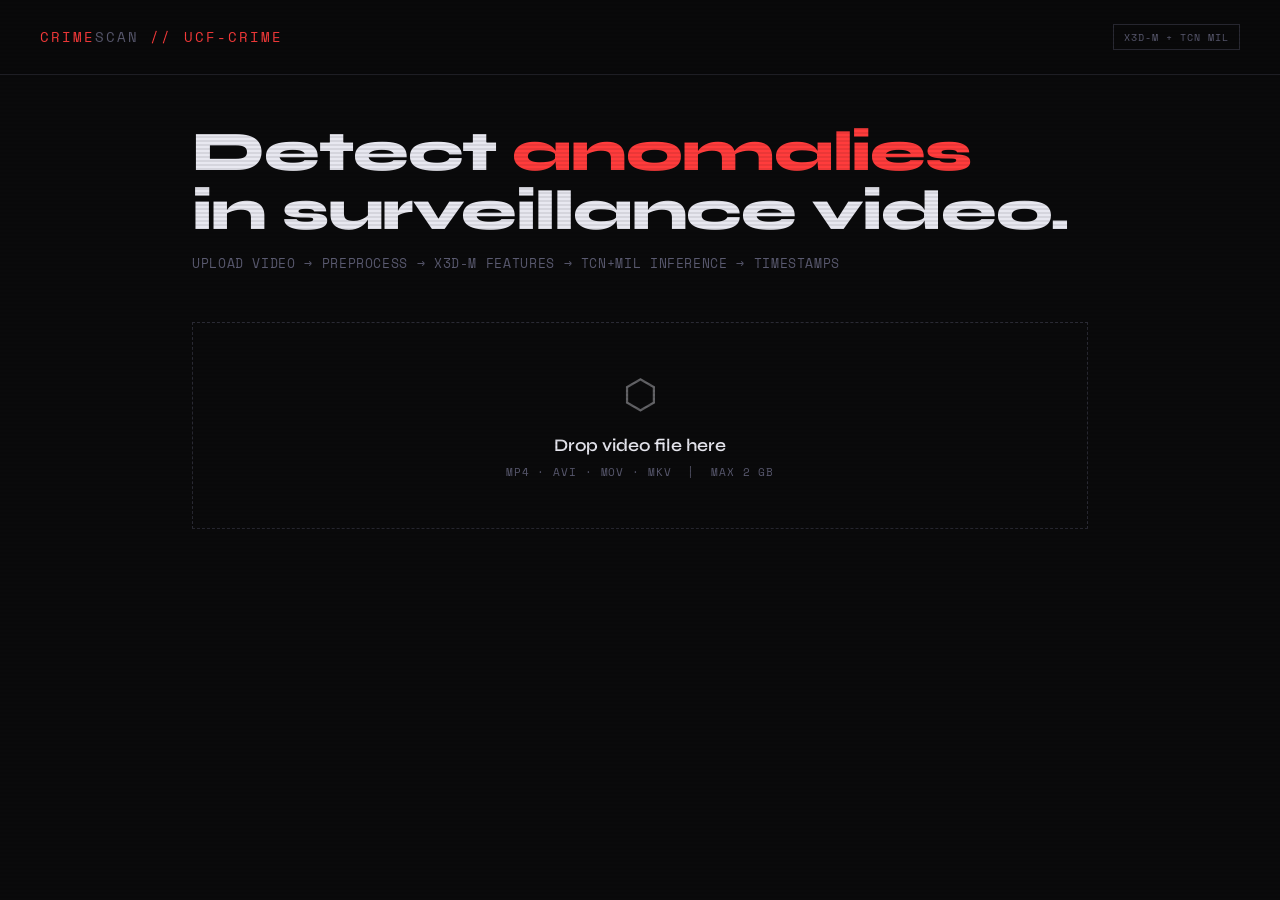
<file: ucf_crime_webapp/templates/index.html>
<!DOCTYPE html>
<html lang="en">
<head>
<meta charset="UTF-8">
<meta name="viewport" content="width=device-width, initial-scale=1.0">
<title>CrimeScan — Video Anomaly Detection</title>
<link rel="preconnect" href="https://fonts.googleapis.com">
<link href="https://fonts.googleapis.com/css2?family=Space+Mono:wght@400;700&family=Syne:wght@400;600;800&display=swap" rel="stylesheet">
<style>
  /* ── Reset & Base ──────────────────────────────────────────────────────── */
  *, *::before, *::after { box-sizing: border-box; margin: 0; padding: 0; }

  :root {
    --bg:       #0a0a0b;
    --surface:  #111114;
    --border:   #1e1e24;
    --border2:  #2a2a34;
    --text:     #e8e8f0;
    --muted:    #5a5a70;
    --accent:   #ff3c3c;
    --accent2:  #ff7a3c;
    --safe:     #3cff8f;
    --warn:     #ffd23c;
    --mono:     'Space Mono', monospace;
    --sans:     'Syne', sans-serif;
  }

  html { font-size: 16px; }
  body {
    background: var(--bg);
    color: var(--text);
    font-family: var(--sans);
    min-height: 100vh;
    overflow-x: hidden;
  }

  /* ── Scanline overlay ─────────────────────────────────────────────────── */
  body::before {
    content: '';
    position: fixed; inset: 0;
    background: repeating-linear-gradient(
      0deg,
      transparent,
      transparent 2px,
      rgba(0,0,0,0.08) 2px,
      rgba(0,0,0,0.08) 4px
    );
    pointer-events: none;
    z-index: 9999;
  }

  /* ── Header ───────────────────────────────────────────────────────────── */
  header {
    display: flex;
    align-items: center;
    justify-content: space-between;
    padding: 1.5rem 2.5rem;
    border-bottom: 1px solid var(--border);
    position: sticky; top: 0; z-index: 100;
    background: rgba(10,10,11,0.92);
    backdrop-filter: blur(12px);
  }

  .logo {
    font-family: var(--mono);
    font-size: 0.85rem;
    letter-spacing: 0.15em;
    color: var(--accent);
    text-transform: uppercase;
  }
  .logo span { color: var(--muted); }

  .badge {
    font-family: var(--mono);
    font-size: 0.65rem;
    padding: 0.25rem 0.6rem;
    border: 1px solid var(--border2);
    color: var(--muted);
    letter-spacing: 0.1em;
  }

  /* ── Main layout ──────────────────────────────────────────────────────── */
  main {
    max-width: 960px;
    margin: 0 auto;
    padding: 3rem 2rem 6rem;
  }

  .hero {
    margin-bottom: 3rem;
  }
  .hero h1 {
    font-size: clamp(2rem, 5vw, 3.5rem);
    font-weight: 800;
    line-height: 1.05;
    letter-spacing: -0.02em;
    margin-bottom: 0.75rem;
  }
  .hero h1 em {
    font-style: normal;
    color: var(--accent);
  }
  .hero p {
    color: var(--muted);
    font-family: var(--mono);
    font-size: 0.8rem;
    letter-spacing: 0.05em;
    line-height: 1.7;
  }

  /* ── Upload zone ──────────────────────────────────────────────────────── */
  #drop-zone {
    border: 1px dashed var(--border2);
    padding: 3rem 2rem;
    text-align: center;
    cursor: pointer;
    transition: border-color 0.2s, background 0.2s;
    position: relative;
    overflow: hidden;
  }
  #drop-zone:hover, #drop-zone.drag-over {
    border-color: var(--accent);
    background: rgba(255,60,60,0.03);
  }
  #drop-zone .upload-icon {
    font-size: 2.5rem;
    margin-bottom: 1rem;
    display: block;
    opacity: 0.4;
  }
  #drop-zone h2 {
    font-size: 1.1rem;
    font-weight: 600;
    margin-bottom: 0.4rem;
  }
  #drop-zone p {
    font-family: var(--mono);
    font-size: 0.7rem;
    color: var(--muted);
    letter-spacing: 0.08em;
  }
  #file-input { display: none; }

  /* ── Progress ─────────────────────────────────────────────────────────── */
  #progress-panel {
    display: none;
    margin-top: 2rem;
    border: 1px solid var(--border);
    padding: 1.5rem;
  }

  .stage-row {
    display: flex;
    align-items: center;
    gap: 1rem;
    padding: 0.6rem 0;
    border-bottom: 1px solid var(--border);
  }
  .stage-row:last-child { border-bottom: none; }

  .stage-icon {
    width: 28px; height: 28px;
    border: 1px solid var(--border2);
    display: flex; align-items: center; justify-content: center;
    font-family: var(--mono);
    font-size: 0.65rem;
    color: var(--muted);
    flex-shrink: 0;
  }
  .stage-icon.active { border-color: var(--warn); color: var(--warn); }
  .stage-icon.done   { border-color: var(--safe); color: var(--safe); }
  .stage-icon.error  { border-color: var(--accent); color: var(--accent); }

  .stage-label {
    flex: 1;
    font-family: var(--mono);
    font-size: 0.75rem;
    letter-spacing: 0.06em;
  }
  .stage-label .name { color: var(--text); }
  .stage-label .desc { color: var(--muted); font-size: 0.65rem; }

  .stage-time {
    font-family: var(--mono);
    font-size: 0.65rem;
    color: var(--muted);
    min-width: 60px;
    text-align: right;
  }

  /* Spinner */
  .spin {
    display: inline-block;
    animation: spin 0.8s linear infinite;
  }
  @keyframes spin { to { transform: rotate(360deg); } }

  /* ── Results ──────────────────────────────────────────────────────────── */
  #results-panel {
    display: none;
    margin-top: 2rem;
  }

  .verdict {
    display: flex;
    align-items: center;
    gap: 1.5rem;
    padding: 1.5rem;
    border: 1px solid var(--border);
    margin-bottom: 1.5rem;
  }
  .verdict.anomalous { border-color: var(--accent); background: rgba(255,60,60,0.04); }
  .verdict.normal    { border-color: var(--safe);   background: rgba(60,255,143,0.04); }

  .verdict-dot {
    width: 12px; height: 12px; border-radius: 50%;
    flex-shrink: 0;
  }
  .anomalous .verdict-dot { background: var(--accent); box-shadow: 0 0 12px var(--accent); }
  .normal    .verdict-dot { background: var(--safe);   box-shadow: 0 0 12px var(--safe); }

  .verdict-text h3 {
    font-size: 1.1rem;
    font-weight: 600;
    margin-bottom: 0.2rem;
  }
  .verdict-text p {
    font-family: var(--mono);
    font-size: 0.7rem;
    color: var(--muted);
    letter-spacing: 0.05em;
  }

  /* Stats row */
  .stats-row {
    display: grid;
    grid-template-columns: repeat(auto-fit, minmax(120px, 1fr));
    gap: 1px;
    background: var(--border);
    border: 1px solid var(--border);
    margin-bottom: 1.5rem;
  }
  .stat-cell {
    background: var(--surface);
    padding: 1rem;
  }
  .stat-cell .label {
    font-family: var(--mono);
    font-size: 0.6rem;
    color: var(--muted);
    letter-spacing: 0.1em;
    text-transform: uppercase;
    margin-bottom: 0.4rem;
  }
  .stat-cell .value {
    font-family: var(--mono);
    font-size: 1rem;
    font-weight: 700;
    color: var(--text);
  }

  /* ── Score timeline ───────────────────────────────────────────────────── */
  .section-title {
    font-family: var(--mono);
    font-size: 0.65rem;
    letter-spacing: 0.12em;
    color: var(--muted);
    text-transform: uppercase;
    margin-bottom: 0.75rem;
  }

  #timeline-wrap {
    margin-bottom: 1.5rem;
  }

  #score-canvas {
    width: 100%;
    height: 120px;
    display: block;
    border: 1px solid var(--border);
    cursor: crosshair;
  }

  .timeline-labels {
    display: flex;
    justify-content: space-between;
    font-family: var(--mono);
    font-size: 0.6rem;
    color: var(--muted);
    margin-top: 0.3rem;
    padding: 0 2px;
  }

  /* Tooltip */
  #canvas-tooltip {
    position: fixed;
    background: var(--surface);
    border: 1px solid var(--border2);
    padding: 0.4rem 0.7rem;
    font-family: var(--mono);
    font-size: 0.65rem;
    color: var(--text);
    pointer-events: none;
    opacity: 0;
    transition: opacity 0.1s;
    z-index: 200;
  }

  /* ── Events table ─────────────────────────────────────────────────────── */
  .events-section { margin-bottom: 2rem; }

  .no-events {
    font-family: var(--mono);
    font-size: 0.75rem;
    color: var(--safe);
    padding: 1rem;
    border: 1px solid var(--border);
    letter-spacing: 0.06em;
  }

  table {
    width: 100%;
    border-collapse: collapse;
    font-family: var(--mono);
    font-size: 0.75rem;
  }
  thead tr {
    border-bottom: 1px solid var(--border2);
  }
  th {
    text-align: left;
    padding: 0.5rem 0.75rem;
    color: var(--muted);
    font-size: 0.65rem;
    letter-spacing: 0.1em;
    text-transform: uppercase;
    font-weight: 400;
  }
  td {
    padding: 0.6rem 0.75rem;
    border-bottom: 1px solid var(--border);
    color: var(--text);
  }
  tr:last-child td { border-bottom: none; }
  .event-num {
    color: var(--accent);
    font-weight: 700;
  }

  /* Timings */
  .timings-row {
    display: flex;
    gap: 0.5rem;
    flex-wrap: wrap;
    margin-top: 1rem;
  }
  .timing-chip {
    font-family: var(--mono);
    font-size: 0.65rem;
    color: var(--muted);
    border: 1px solid var(--border);
    padding: 0.25rem 0.5rem;
  }

  /* ── Reset button ─────────────────────────────────────────────────────── */
  #reset-btn {
    display: none;
    margin-top: 2rem;
    font-family: var(--mono);
    font-size: 0.75rem;
    letter-spacing: 0.1em;
    color: var(--muted);
    background: transparent;
    border: 1px solid var(--border2);
    padding: 0.6rem 1.2rem;
    cursor: pointer;
    text-transform: uppercase;
    transition: color 0.2s, border-color 0.2s;
  }
  #reset-btn:hover { color: var(--text); border-color: var(--text); }

  /* ── Error banner ─────────────────────────────────────────────────────── */
  #error-banner {
    display: none;
    margin-top: 1.5rem;
    border: 1px solid var(--accent);
    padding: 1rem 1.25rem;
    font-family: var(--mono);
    font-size: 0.75rem;
    color: var(--accent);
    letter-spacing: 0.04em;
  }

  /* ── Responsive ───────────────────────────────────────────────────────── */
  @media (max-width: 600px) {
    header { padding: 1rem 1.25rem; }
    main { padding: 2rem 1.25rem 4rem; }
    .hero h1 { font-size: 2rem; }
  }
</style>
</head>
<body>

<header>
  <div class="logo">CRIME<span>SCAN</span> // UCF-CRIME</div>
  <div class="badge">X3D-M + TCN MIL</div>
</header>

<main>
  <div class="hero">
    <h1>Detect <em>anomalies</em><br>in surveillance video.</h1>
    <p>
      UPLOAD VIDEO → PREPROCESS → X3D-M FEATURES → TCN+MIL INFERENCE → TIMESTAMPS
    </p>
  </div>

  <!-- Upload -->
  <div id="drop-zone">
    <span class="upload-icon">⬡</span>
    <h2>Drop video file here</h2>
    <p>MP4 · AVI · MOV · MKV &nbsp;|&nbsp; MAX 2 GB</p>
    <input type="file" id="file-input" accept="video/*">
  </div>

  <!-- Error -->
  <div id="error-banner"></div>

  <!-- Progress -->
  <div id="progress-panel">
    <div class="stage-row" id="stage-upload">
      <div class="stage-icon" id="icon-upload">S0</div>
      <div class="stage-label">
        <div class="name">UPLOAD</div>
        <div class="desc">Receiving video file</div>
      </div>
      <div class="stage-time" id="time-upload">—</div>
    </div>
    <div class="stage-row" id="stage-preprocess">
      <div class="stage-icon" id="icon-preprocess">S1</div>
      <div class="stage-label">
        <div class="name">PREPROCESS</div>
        <div class="desc">FFmpeg · 224×224 · 30 fps · strip audio</div>
      </div>
      <div class="stage-time" id="time-preprocess">—</div>
    </div>
    <div class="stage-row" id="stage-features">
      <div class="stage-icon" id="icon-features">S2</div>
      <div class="stage-label">
        <div class="name">FEATURE EXTRACTION</div>
        <div class="desc">X3D-M · 16-frame windows · 50% overlap · (N, 2048)</div>
      </div>
      <div class="stage-time" id="time-features">—</div>
    </div>
    <div class="stage-row" id="stage-infer">
      <div class="stage-icon" id="icon-infer">S3</div>
      <div class="stage-label">
        <div class="name">INFERENCE</div>
        <div class="desc">MultiScaleTCN + MIL scorer · median smoothing</div>
      </div>
      <div class="stage-time" id="time-infer">—</div>
    </div>
  </div>

  <!-- Results -->
  <div id="results-panel">

    <div id="verdict-box" class="verdict"></div>

    <div class="stats-row" id="stats-row"></div>

    <div id="timeline-wrap">
      <div class="section-title">ANOMALY SCORE TIMELINE</div>
      <canvas id="score-canvas"></canvas>
      <div class="timeline-labels">
        <span id="t-start">0:00</span>
        <span id="t-mid"></span>
        <span id="t-end"></span>
      </div>
    </div>

    <div class="events-section">
      <div class="section-title">DETECTED EVENTS</div>
      <div id="events-container"></div>
    </div>

    <div class="timings-row" id="timings-row"></div>
  </div>

  <button id="reset-btn">↩ Analyze another video</button>
</main>

<div id="canvas-tooltip"></div>

<script>
/* ── State ─────────────────────────────────────────────────────────────── */
let resultData = null;

/* ── DOM refs ───────────────────────────────────────────────────────────── */
const dropZone   = document.getElementById('drop-zone');
const fileInput  = document.getElementById('file-input');
const progPanel  = document.getElementById('progress-panel');
const resPanel   = document.getElementById('results-panel');
const errBanner  = document.getElementById('error-banner');
const resetBtn   = document.getElementById('reset-btn');
const tooltip    = document.getElementById('canvas-tooltip');
const canvas     = document.getElementById('score-canvas');
const ctx        = canvas.getContext('2d');

/* ── Upload handling ────────────────────────────────────────────────────── */
dropZone.addEventListener('click', () => fileInput.click());
fileInput.addEventListener('change', e => {
  if (e.target.files[0]) startAnalysis(e.target.files[0]);
});
dropZone.addEventListener('dragover', e => {
  e.preventDefault(); dropZone.classList.add('drag-over');
});
dropZone.addEventListener('dragleave', () => dropZone.classList.remove('drag-over'));
dropZone.addEventListener('drop', e => {
  e.preventDefault(); dropZone.classList.remove('drag-over');
  const f = e.dataTransfer.files[0];
  if (f) startAnalysis(f);
});

resetBtn.addEventListener('click', reset);

/* ── Stage helpers ──────────────────────────────────────────────────────── */
function setStage(id, state, timeStr) {
  const icon = document.getElementById('icon-' + id);
  const time = document.getElementById('time-' + id);
  icon.className = 'stage-icon ' + state;
  if (state === 'active') icon.innerHTML = '<span class="spin">◌</span>';
  else if (state === 'done')  icon.innerHTML = '✓';
  else if (state === 'error') icon.innerHTML = '✗';
  if (timeStr !== undefined && time) time.textContent = timeStr;
}

/* ── Main analysis flow ─────────────────────────────────────────────────── */
async function startAnalysis(file) {
  reset(false);
  hideError();

  dropZone.style.display = 'none';
  progPanel.style.display = 'block';

  const t0 = performance.now();

  // S0 upload
  setStage('upload', 'active');

  const form = new FormData();
  form.append('video', file);

  let resp;
  try {
    resp = await fetch('/analyze', { method: 'POST', body: form });
  } catch (e) {
    showError('Network error: ' + e.message);
    setStage('upload', 'error');
    return;
  }

  const uploadMs = performance.now() - t0;
  setStage('upload', 'done', (uploadMs/1000).toFixed(1) + 's');

  // Mark all pipeline stages active while server processes
  setStage('preprocess', 'active');
  setStage('features',   'active');
  setStage('infer',      'active');

  let data;
  try {
    data = await resp.json();
  } catch (e) {
    showError('Invalid server response');
    setStage('preprocess', 'error');
    setStage('features',   'error');
    setStage('infer',      'error');
    return;
  }

  if (data.status !== 'ok') {
    showError(data.message || 'Unknown server error');
    setStage('preprocess', 'error');
    setStage('features',   'error');
    setStage('infer',      'error');
    return;
  }

  // Update timing chips from server-reported timings
  const t = data.timings || {};
  setStage('preprocess', 'done', (t.preprocess_sec || '?') + 's');
  setStage('features',   'done', (t.features_sec   || '?') + 's');
  setStage('infer',      'done', (t.infer_sec       || '?') + 's');

  resultData = data;
  renderResults(data);
}

/* ── Render results ─────────────────────────────────────────────────────── */
function renderResults(d) {
  resPanel.style.display = 'block';
  resetBtn.style.display = 'inline-block';

  // Verdict
  const vbox = document.getElementById('verdict-box');
  if (d.is_anomalous) {
    vbox.className = 'verdict anomalous';
    vbox.innerHTML = `
      <div class="verdict-dot"></div>
      <div class="verdict-text">
        <h3>ANOMALY DETECTED</h3>
        <p>${d.events.length} event(s) found in "${d.filename}"</p>
      </div>`;
  } else {
    vbox.className = 'verdict normal';
    vbox.innerHTML = `
      <div class="verdict-dot"></div>
      <div class="verdict-text">
        <h3>NO ANOMALY DETECTED</h3>
        <p>All segments scored below threshold in "${d.filename}"</p>
      </div>`;
  }

  // Stats
  const statsRow = document.getElementById('stats-row');
  const dur = fmtDuration(d.duration_sec);
  statsRow.innerHTML = `
    <div class="stat-cell"><div class="label">DURATION</div><div class="value">${dur}</div></div>
    <div class="stat-cell"><div class="label">SEGMENTS</div><div class="value">${d.n_segments.toLocaleString()}</div></div>
    <div class="stat-cell"><div class="label">MAX SCORE</div><div class="value">${d.max_score.toFixed(3)}</div></div>
    <div class="stat-cell"><div class="label">MEAN SCORE</div><div class="value">${d.mean_score.toFixed(3)}</div></div>
    <div class="stat-cell"><div class="label">EVENTS</div><div class="value">${d.events.length}</div></div>
  `;

  // Timeline
  drawTimeline(d);

  // Events
  renderEvents(d.events);

  // Timings
  const t = d.timings || {};
  const tRow = document.getElementById('timings-row');
  tRow.innerHTML = [
    ['PREPROCESS', t.preprocess_sec],
    ['FEATURES',   t.features_sec],
    ['INFERENCE',  t.infer_sec],
    ['TOTAL',      t.total_sec],
  ].map(([k,v]) => `<div class="timing-chip">${k}: ${v ?? '?'}s</div>`).join('');

  // Timeline labels
  document.getElementById('t-start').textContent = secToHMS(0);
  document.getElementById('t-mid').textContent   = secToHMS(d.duration_sec / 2);
  document.getElementById('t-end').textContent   = secToHMS(d.duration_sec);
}

/* ── Canvas timeline ────────────────────────────────────────────────────── */
function drawTimeline(d) {
  const scores = d.smooth_scores;
  const raw    = d.scores;
  const W = canvas.offsetWidth;
  const H = 120;
  canvas.width  = W;
  canvas.height = H;

  const PAD = 2;

  // Background
  ctx.fillStyle = '#111114';
  ctx.fillRect(0, 0, W, H);

  // Threshold line
  const thY = H - PAD - (0.5 * (H - 2*PAD));
  ctx.strokeStyle = 'rgba(255,210,60,0.25)';
  ctx.setLineDash([4, 4]);
  ctx.beginPath();
  ctx.moveTo(0, thY); ctx.lineTo(W, thY);
  ctx.stroke();
  ctx.setLineDash([]);

  const n = scores.length;
  if (n < 2) return;

  const xOf = i => PAD + (i / (n - 1)) * (W - 2*PAD);
  const yOf = v => H - PAD - v * (H - 2*PAD);

  // Event shading
  d.events.forEach(ev => {
    const segStart = Math.round(ev.start_sec * 30 / 8);  // sec * fps / stride
    const segEnd   = Math.round(ev.end_sec   * 30 / 8);
    const x1 = xOf(Math.max(0, segStart));
    const x2 = xOf(Math.min(n-1, segEnd));
    ctx.fillStyle = 'rgba(255,60,60,0.12)';
    ctx.fillRect(x1, 0, x2-x1, H);
  });

  // Raw scores (dim)
  ctx.strokeStyle = 'rgba(255,100,60,0.25)';
  ctx.lineWidth = 1;
  ctx.beginPath();
  raw.forEach((v, i) => {
    i === 0 ? ctx.moveTo(xOf(i), yOf(v)) : ctx.lineTo(xOf(i), yOf(v));
  });
  ctx.stroke();

  // Smooth scores (bright)
  const grad = ctx.createLinearGradient(0, 0, 0, H);
  grad.addColorStop(0,   'rgba(255,60,60,0.9)');
  grad.addColorStop(0.5, 'rgba(255,122,60,0.7)');
  grad.addColorStop(1,   'rgba(255,60,60,0.3)');

  ctx.strokeStyle = grad;
  ctx.lineWidth = 2;
  ctx.beginPath();
  scores.forEach((v, i) => {
    i === 0 ? ctx.moveTo(xOf(i), yOf(v)) : ctx.lineTo(xOf(i), yOf(v));
  });
  ctx.stroke();

  // Fill under curve
  ctx.lineTo(xOf(n-1), H); ctx.lineTo(xOf(0), H); ctx.closePath();
  ctx.fillStyle = 'rgba(255,60,60,0.07)';
  ctx.fill();

  // Hover interaction
  canvas.onmousemove = e => {
    const rect = canvas.getBoundingClientRect();
    const mx   = e.clientX - rect.left;
    const idx  = Math.round(((mx - PAD) / (W - 2*PAD)) * (n - 1));
    if (idx < 0 || idx >= n) return;

    const timeSec = idx * 8 / 30;
    tooltip.style.opacity  = '1';
    tooltip.style.left     = (e.clientX + 12) + 'px';
    tooltip.style.top      = (e.clientY - 8)  + 'px';
    tooltip.textContent    = `${secToHMS(timeSec)}  score: ${scores[idx].toFixed(3)}`;

    // Cursor line
    drawTimeline(d);
    ctx.strokeStyle = 'rgba(255,255,255,0.3)';
    ctx.lineWidth = 1;
    ctx.beginPath();
    ctx.moveTo(xOf(idx), 0); ctx.lineTo(xOf(idx), H);
    ctx.stroke();
  };
  canvas.onmouseleave = () => { tooltip.style.opacity = '0'; drawTimeline(d); };
}

/* ── Events table ───────────────────────────────────────────────────────── */
function renderEvents(events) {
  const container = document.getElementById('events-container');
  if (!events || events.length === 0) {
    container.innerHTML = '<div class="no-events">✓ No anomalous events detected.</div>';
    return;
  }
  let html = `<table>
    <thead><tr>
      <th>#</th><th>START</th><th>END</th><th>DURATION</th>
    </tr></thead><tbody>`;
  events.forEach((ev, i) => {
    const dur = (ev.end_sec - ev.start_sec).toFixed(1);
    html += `<tr>
      <td class="event-num">${String(i+1).padStart(2,'0')}</td>
      <td>${ev.start_hms}</td>
      <td>${ev.end_hms}</td>
      <td>${dur}s</td>
    </tr>`;
  });
  html += '</tbody></table>';
  container.innerHTML = html;
}

/* ── Helpers ────────────────────────────────────────────────────────────── */
function secToHMS(s) {
  const h = Math.floor(s / 3600);
  const m = Math.floor((s % 3600) / 60);
  const sec = (s % 60).toFixed(0).padStart(2,'0');
  return h > 0 ? `${h}:${String(m).padStart(2,'0')}:${sec}` : `${m}:${sec}`;
}

function fmtDuration(s) {
  if (s >= 3600) return `${Math.floor(s/3600)}h ${Math.floor((s%3600)/60)}m`;
  if (s >= 60)   return `${Math.floor(s/60)}m ${(s%60).toFixed(0)}s`;
  return `${s.toFixed(1)}s`;
}

function showError(msg) {
  errBanner.style.display = 'block';
  errBanner.textContent   = '✗ ERROR: ' + msg;
  progPanel.style.display = 'none';
  dropZone.style.display  = 'block';
}
function hideError() {
  errBanner.style.display = 'none';
}

function reset(showDrop = true) {
  resultData = null;
  if (showDrop) dropZone.style.display = 'block';
  progPanel.style.display  = 'none';
  resPanel.style.display   = 'none';
  resetBtn.style.display   = 'none';
  errBanner.style.display  = 'none';
  fileInput.value          = '';
  ['upload','preprocess','features','infer'].forEach(id => {
    const icon = document.getElementById('icon-'+id);
    const time = document.getElementById('time-'+id);
    icon.className = 'stage-icon';
    icon.textContent = { upload:'S0', preprocess:'S1', features:'S2', infer:'S3' }[id];
    if (time) time.textContent = '—';
  });
}
</script>
</body>
</html>
</file>
